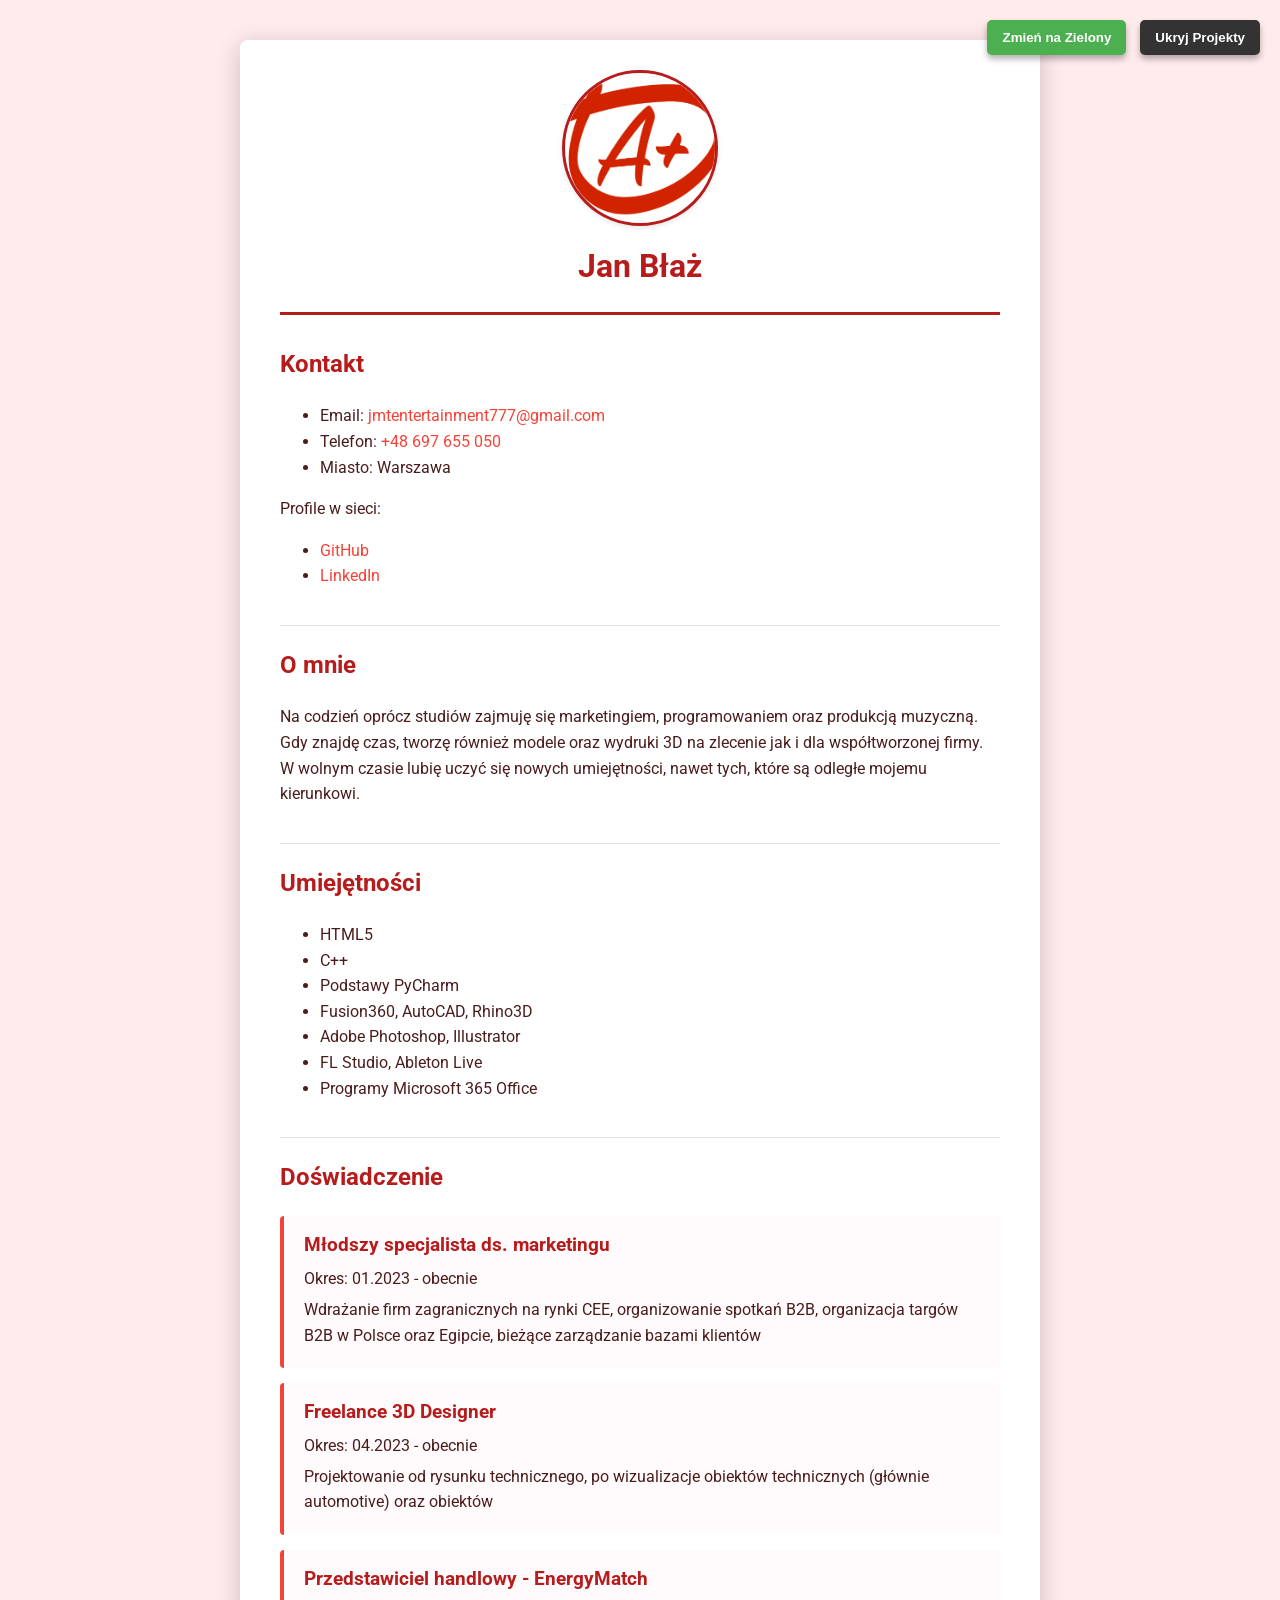
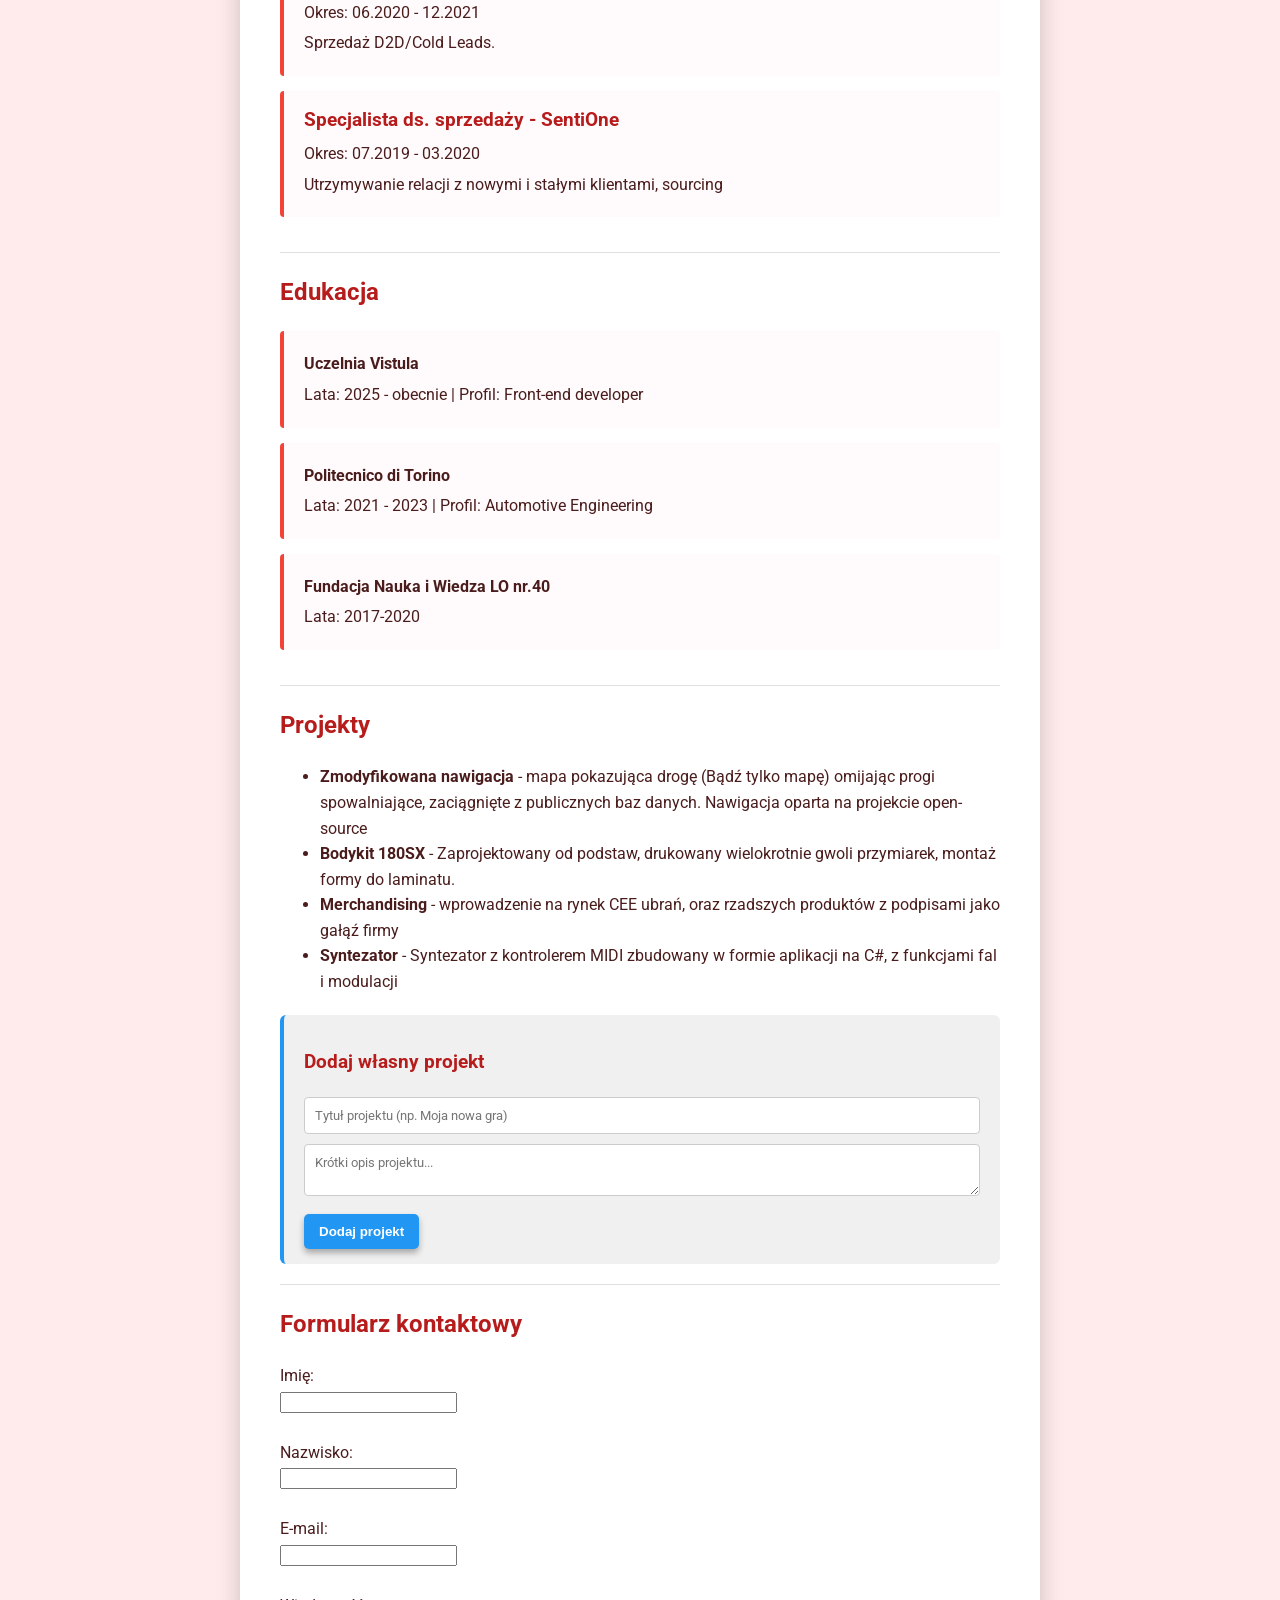
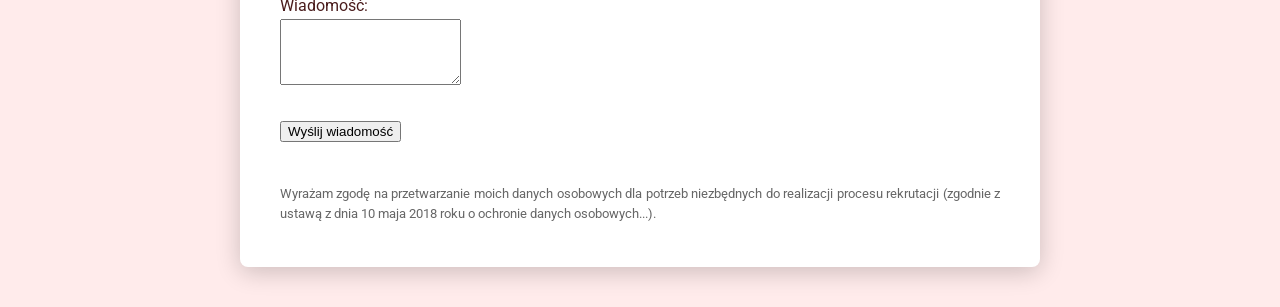
<file: index.html>
<!-- PL77239 -->

<!DOCTYPE html>
<html lang="pl">
<head>
    <meta charset="UTF-8">
    <meta name="viewport" content="width=device-width, initial-scale=1.0">
    <title>Jan Błaż - CV</title>
    <link rel="stylesheet" href="styles.css">
    <link id="theme-style" rel="stylesheet" href="red.css">

    <script src="script.js" defer></script>
</head>
<body>

    <div class="page-wrapper">

        <div class="theme-switcher">
            <button id="theme-btn" class="btn-theme green-btn" style="background-color: #4caf50;">Zmień na Zielony</button>
            <button id="toggle-btn" class="btn-theme" style="background-color: #333; margin-left: 10px;">Ukryj Projekty</button>
        </div>

        <div class="cv-content">
            <header>
                <div class="header-photo-wrapper">
                    <img src="a.png" alt="Autoportret Janka." class="profile-photo">
                </div>
                <h1>Jan Błaż</h1>
            </header>

            <main>
                <section>
                    <h2>Kontakt</h2>
                    <ul>
                        <li>Email: <a href="mailto:jmtentertainment777@gmail.com">jmtentertainment777@gmail.com</a></li>
                        <li>Telefon: <a href="tel:+48697655050">+48 697 655 050</a></li>
                        <li>Miasto: Warszawa</li>
                    </ul>
                    <p>Profile w sieci:</p>
                    <ul>
                        <li><a href="https://github.com/PL77239/zad1_cv" target="_blank" rel="noopener noreferrer">GitHub</a></li>
                        <li><a href="https://linkedin.com" target="_blank" rel="noopener noreferrer">LinkedIn</a></li>
                    </ul>
                </section>

                <section>
                    <h2>O mnie</h2>
                    <p>Na codzień oprócz studiów zajmuję się marketingiem, programowaniem oraz produkcją muzyczną. Gdy znajdę czas, tworzę również modele oraz wydruki 3D na zlecenie jak i dla współtworzonej firmy. W wolnym czasie lubię uczyć się nowych umiejętności, nawet tych, które są odległe mojemu kierunkowi.</p>
                </section>

                <section>
                    <h2>Umiejętności</h2>
                    <ul id="skills-list"></ul>
                </section>

                <section>
                    <h2>Doświadczenie</h2>
                    <article>
                        <h3>Młodszy specjalista ds. marketingu</h3>
                        <p>Okres: 01.2023 - obecnie</p>
                        <p>Wdrażanie firm zagranicznych na rynki CEE, organizowanie spotkań B2B, organizacja targów B2B w Polsce oraz Egipcie, bieżące zarządzanie bazami klientów</p>
                    </article>
                    <article>
                        <h3>Freelance 3D Designer</h3>
                        <p>Okres: 04.2023 - obecnie</p>
                        <p>Projektowanie od rysunku technicznego, po wizualizacje obiektów technicznych (głównie automotive) oraz obiektów </p>
                    </article>
                    <article>
                        <h3>Przedstawiciel handlowy - EnergyMatch</h3>
                        <p>Okres: 06.2020 - 12.2021</p>
                        <p>Sprzedaż D2D/Cold Leads.</p>
                    </article>
                    <article>
                        <h3>Specjalista ds. sprzedaży - SentiOne</h3>
                        <p>Okres: 07.2019 - 03.2020</p>
                        <p>Utrzymywanie relacji z nowymi i stałymi klientami, sourcing</p>
                    </article>
                </section>

                <section>
                    <h2>Edukacja</h2>
                    <article>
                        <p><strong>Uczelnia Vistula</strong></p>
                        <p>Lata: 2025 - obecnie | Profil: Front-end developer</p>
                    </article>
                    <article>
                        <p><strong>Politecnico di Torino</strong></p>
                        <p>Lata: 2021 - 2023 | Profil: Automotive Engineering</p>
                    </article>
                    <article>
                        <p><strong>Fundacja Nauka i Wiedza LO nr.40</strong></p>
                        <p>Lata: 2017-2020</p>
                    </article>
                </section>

                <section id="projects-section">
                    <h2>Projekty</h2>
                    <ul id="projects-list"></ul>
                    <div class="custom-project-form">
                         <h3>Dodaj własny projekt</h3>
                        <input type="text" id="new-project-title" placeholder="Tytuł projektu (np. Moja nowa gra)">
                        <textarea id="new-project-desc" placeholder="Krótki opis projektu..." rows="2"></textarea>
                        <button id="add-project-btn" class="btn-theme" style="background-color: #2196F3;">Dodaj projekt</button>
                    </div>
                </section>
              <section id="contact-section">
                    <h2>Formularz kontaktowy</h2>
                    <form id="contact-form" novalidate>
                        <div>
                            <label for="firstName">Imię:</label><br>
                            <input type="text" id="firstName" name="firstName">
                            <span class="error-message" id="firstNameError" style="color: red; font-size: 0.9em;"></span>
                        </div>
                        <br>
                        <div>
                            <label for="lastName">Nazwisko:</label><br>
                            <input type="text" id="lastName" name="lastName">
                            <span class="error-message" id="lastNameError" style="color: red; font-size: 0.9em;"></span>
                        </div>
                        <br>
                        <div>
                            <label for="email">E-mail:</label><br>
                            <input type="email" id="email" name="email">
                            <span class="error-message" id="emailError" style="color: red; font-size: 0.9em;"></span>
                        </div>
                        <br>
                        <div>
                            <label for="message">Wiadomość:</label><br>
                            <textarea id="message" name="message" rows="4"></textarea>
                            <span class="error-message" id="messageError" style="color: red; font-size: 0.9em;"></span>
                        </div>
                        <br>
                        <button type="submit">Wyślij wiadomość</button>
                    </form>
                </section>
                
            </main>

            <footer>
                <p>Wyrażam zgodę na przetwarzanie moich danych osobowych dla potrzeb niezbędnych do realizacji procesu rekrutacji (zgodnie z ustawą z dnia 10 maja 2018 roku o ochronie danych osobowych...).</p>
            </footer>
        </div>
    </div>
</body>
</html>
</file>
<file: styles.css>
/* PL77239 */
@import url('https://fonts.googleapis.com/css2?family=Roboto:wght@300;400;700&display=swap');

html, body {
    margin: 0;
    padding: 0;
    width: 100%;
    min-height: 100%;
}

body {
    font-family: 'Roboto', sans-serif;
    line-height: 1.6;
}

.page-wrapper {
    min-height: 100vh;
    width: 100%;
    padding: 40px 20px;
    box-sizing: border-box;
    display: block;
    transition: background-color 0.4s ease;
}

.cv-content {
    max-width: 800px;
    margin: 0 auto;
    background-color: #ffffff;
    border-radius: 8px;
    box-shadow: 0 5px 25px rgba(0,0,0,0.2);
    padding: 30px 40px;
    box-sizing: border-box;
    transition: all 0.4s ease;
}

header {
    text-align: center;
    border-bottom: 3px solid #ccc;
    padding-bottom: 20px;
    margin-bottom: 30px;
}

.header-photo-wrapper {
    display: block;
    margin: 0 auto 15px auto;
    width: 150px;
    height: 150px;
    overflow: hidden;
    border-radius: 50%;
    border: 3px solid #ccc;
    box-shadow: 0 2px 5px rgba(0,0,0,0.1);
}

.profile-photo {
    width: 100%;
    height: 100%;
    object-fit: cover;
    display: block;
}

header h1 {
    margin-top: 0;
    margin-bottom: 0;
}

section {
    border-bottom: 1px solid #e0e0e0;
    padding-bottom: 20px;
    margin-bottom: 20px;
}

    section:last-of-type {
        border-bottom: none;
    }

article {
    background-color: #f8f9fa;
    padding: 15px 20px;
    margin-bottom: 15px;
    border-left: 4px solid #ccc;
    border-radius: 4px;
}

    article h3 {
        margin-top: 0;
        margin-bottom: 5px;
    }

    article p {
        margin: 5px 0;
    }

footer {
    font-size: 0.8rem;
    text-align: justify;
    color: #666;
    margin-top: 20px;
}

.hidden {
    display: none !important;
}

.theme-switcher {
    position: fixed;
    top: 20px;
    right: 20px;
    z-index: 100;
}

.btn-theme {
    display: inline-block;
    padding: 10px 15px;
    color: white;
    font-weight: bold;
    cursor: pointer;
    border: none;
    border-radius: 5px;
    box-shadow: 0 4px 6px rgba(0,0,0,0.3);
    transition: all 0.3s ease;
}

    .btn-theme:hover {
        transform: translateY(-2px);
        box-shadow: 0 6px 8px rgba(0,0,0,0.3);
    }

.custom-project-form {
    background-color: #f0f0f0;
    padding: 15px 20px;
    border-radius: 6px;
    margin-top: 20px;
    border-left: 4px solid #2196F3;
}

.custom-project-form input,
.custom-project-form textarea {
    width: 100%;
    padding: 10px;
    margin-bottom: 10px;
    border: 1px solid #ccc;
    border-radius: 4px;
    box-sizing: border-box;
    font-family: inherit;
}

.delete-btn {
    background-color: #f44336;
    color: white;
    border: none;
    border-radius: 4px;
    padding: 4px 8px;
    margin-left: 10px;
    cursor: pointer;
    font-size: 0.8rem;
    transition: background-color 0.3s ease;
}

.delete-btn:hover {
    background-color: #d32f2f;
}
</file>
<file: red.css>
/* PL77239 */

body {
    font-family: 'Roboto', sans-serif;
    line-height: 1.6;
}

.page-wrapper {
    background-color: #ffebeb;
}

.cv-content {
    color: #4a1c1c;
}

h1, h2, h3 {
    color: #b71c1c;
}

header {
    border-bottom-color: #b71c1c;
}

    header .header-photo-wrapper {
        border-color: #b71c1c;
    }

a {
    color: #f44336;
    text-decoration: none;
}

    a:hover {
        text-decoration: underline;
    }

article {
    border-left-color: #f44336;
    background-color: #fffafb;
}
</file>
